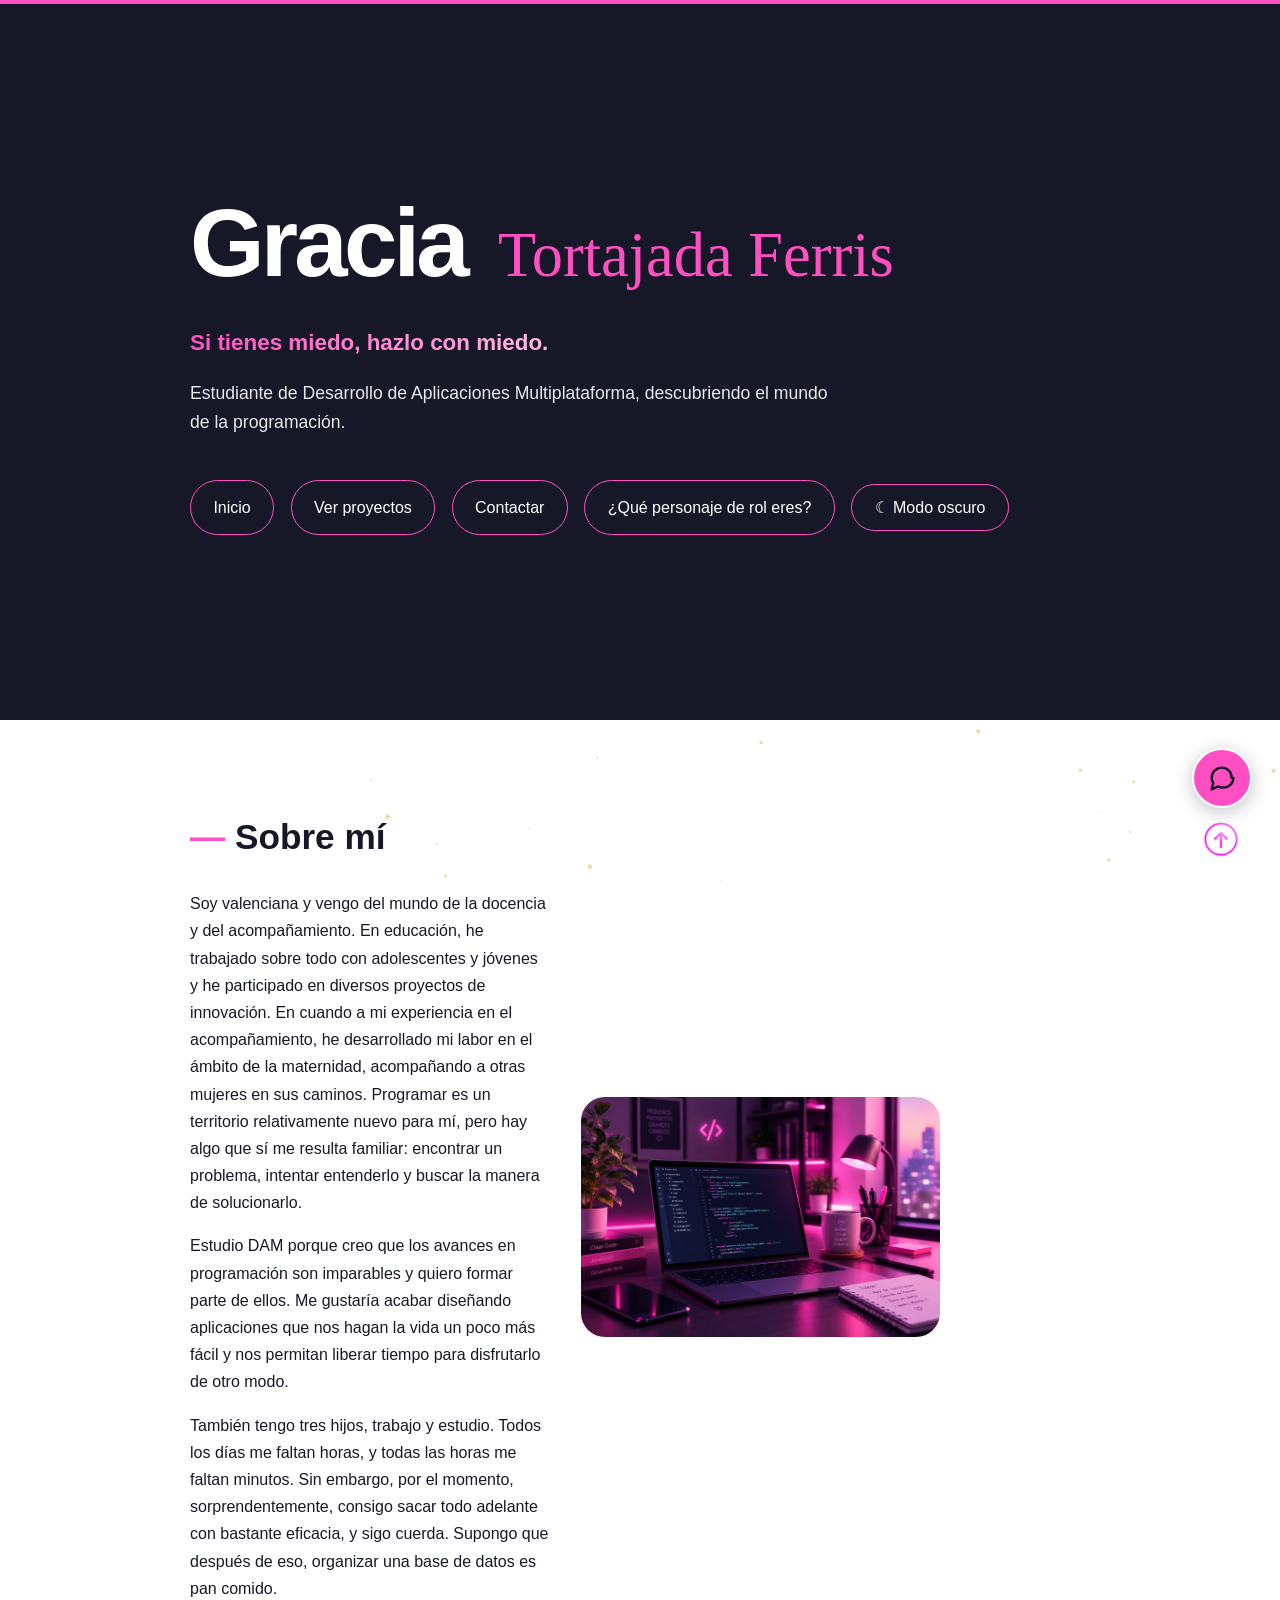
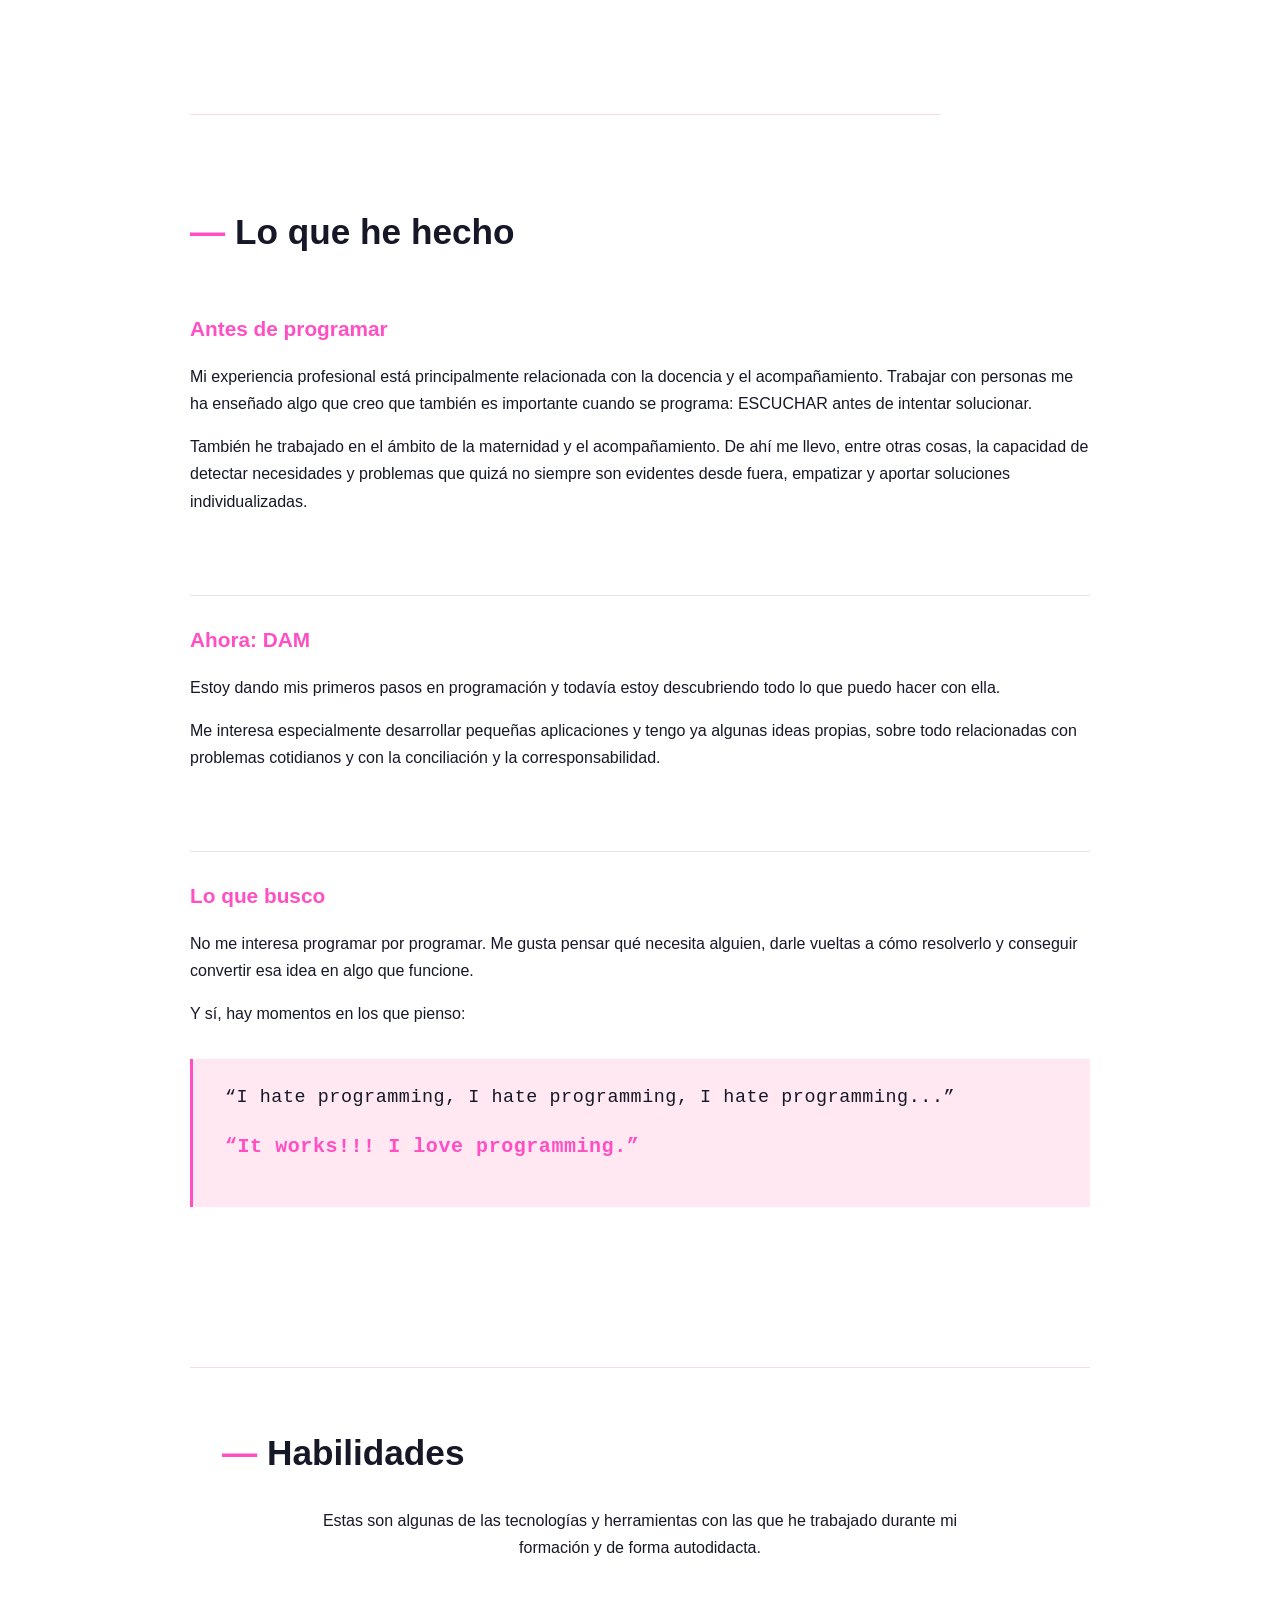
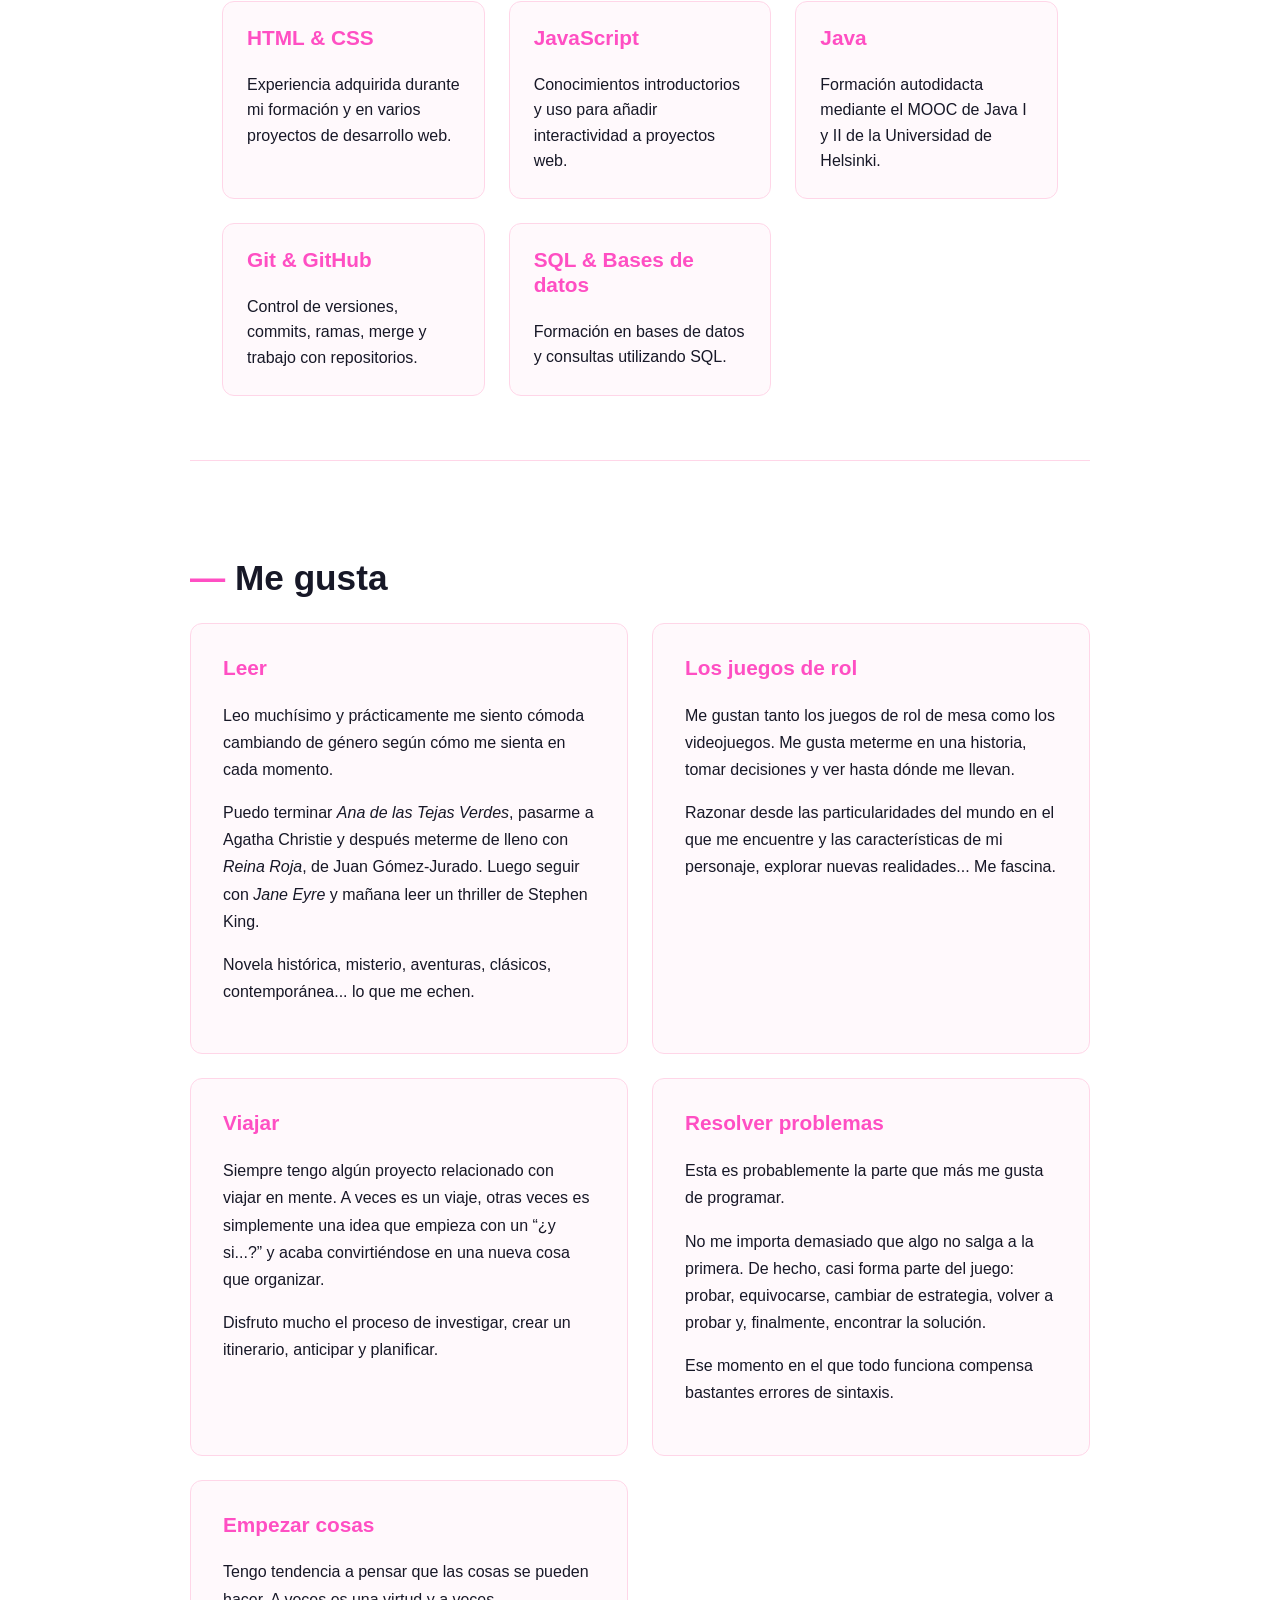
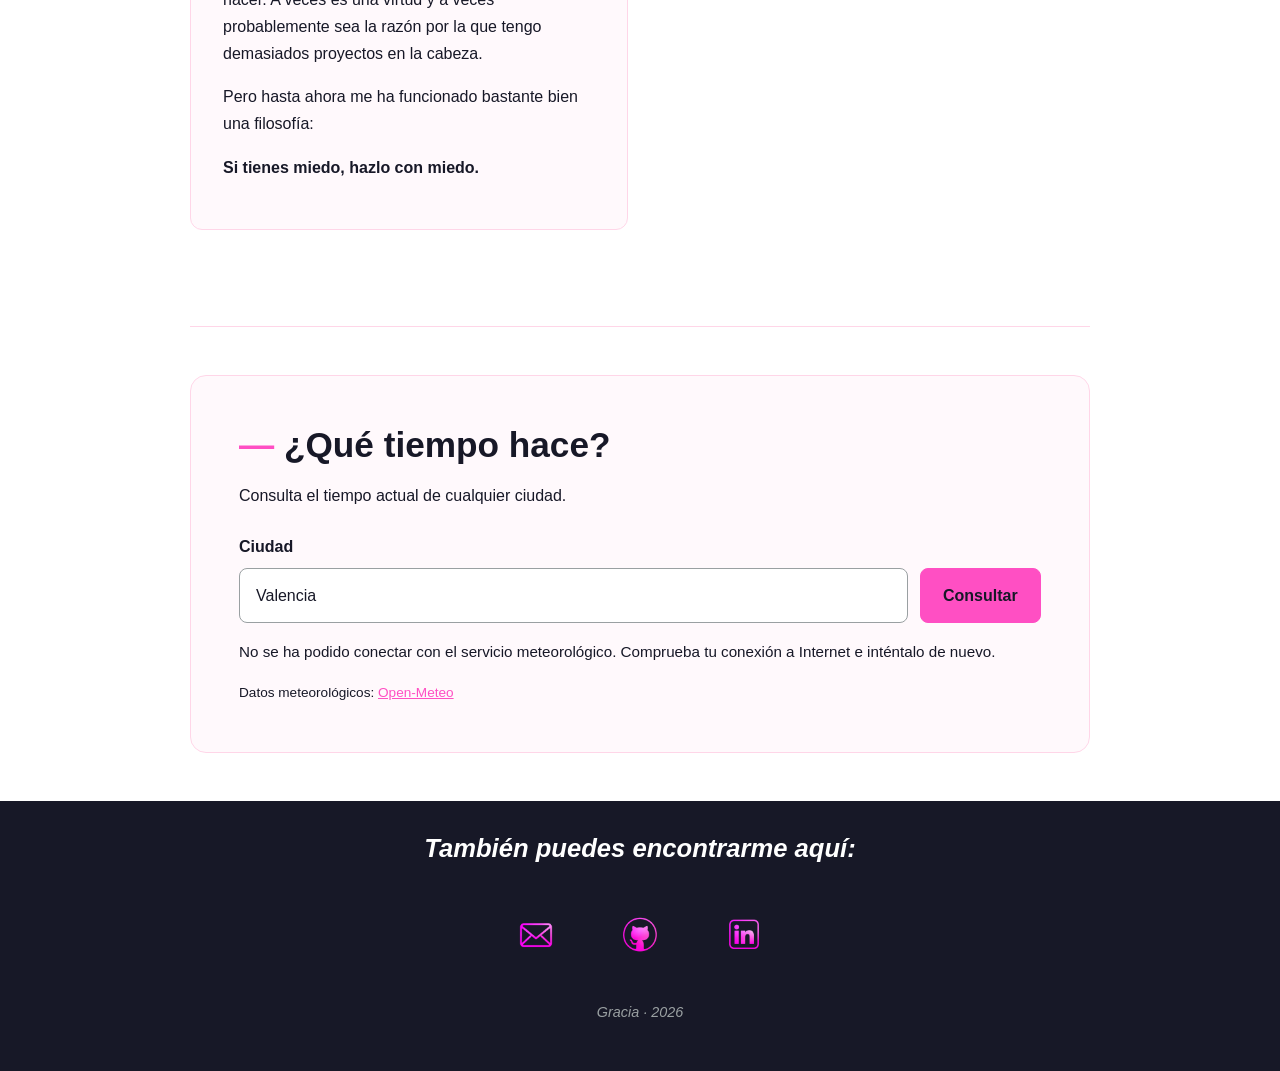
<file: index.html>
<!DOCTYPE html>

<html lang="es">

<head>
    <meta charset="UTF-8">
    <meta name="viewport" content="width=device-width, initial-scale=1.0">


<title>Gracia | Desarrollo de Aplicaciones</title>
<link rel="icon" type="image/icon" href="images/favicon.ico">

<!-- Hoja de estilos externa -->
<link rel="stylesheet" href="style.css">


</head>

<body>
    <a href="#inicio" class="boton-arriba" aria-label="Volver al inicio"> <img src="images/flecharosa.png" alt="Volver al inicio"> </a>
    <canvas id="particulas"></canvas>

<!-- CABECERA: presentación principal de la web -->
<header id="inicio">
    <div>
        <h1>Gracia <span class="apellidos">Tortajada Ferris</span></h1>
        

        <p>
            Si tienes miedo, hazlo con miedo.
        </p>

        <p>
            Estudiante de Desarrollo de Aplicaciones Multiplataforma,
            descubriendo el mundo de la programación.
        </p>
            
        <a href="index.html">Inicio</a>
        <a href="proyectos.html">Ver proyectos</a>
        <a href="contacto.html">Contactar</a>
        <a href="test-rol.html">¿Qué personaje de rol eres?</a>


        <!-- Botón para cambiar entre modo claro y modo oscuro -->
        <button id="boton-tema" type="button"> ☾ Modo oscuro </button>

    </div>
</header>


<!-- CONTENIDO PRINCIPAL DE LA WEB -->
<main>


<!-- SECCIÓN SOBRE MÍ -->

<section id="sobre-mi">

<div class="sobre-mi-contenido">

    <!-- Texto de la sección -->
    <div class="sobre-mi-texto">

        <h2>Sobre mí</h2>

        <p>
            Soy valenciana y vengo del mundo de la docencia y del
            acompañamiento. En educación, he trabajado sobre todo con adolescentes 
            y jóvenes y he participado en diversos proyectos de innovación. 
            En cuando a mi experiencia en el acompañamiento, he desarrollado mi labor
            en el ámbito de la maternidad, acompañando a otras mujeres en sus caminos. 
            Programar es un territorio relativamente
            nuevo para mí, pero hay algo que sí me resulta familiar:
            encontrar un problema, intentar entenderlo y buscar la
            manera de solucionarlo.
        </p>

        <p>
            Estudio DAM porque creo que los avances en programación
            son imparables y quiero formar parte de ellos. Me gustaría
            acabar diseñando aplicaciones que nos hagan la vida un poco
            más fácil y nos permitan liberar tiempo para disfrutarlo de otro modo.
        </p>

        <p>
            También tengo tres hijos, trabajo y estudio. Todos los días me faltan horas, 
            y todas las horas me faltan minutos. Sin embargo, por el momento, 
            sorprendentemente, consigo sacar todo adelante con bastante eficacia, y sigo cuerda. Supongo que
            después de eso, organizar una base de datos es pan comido.
        </p>

    </div>


    <!-- Imagen relacionada con programación -->
    <div class="sobre-mi-imagen">

        <img
            src="images/sobremi.png"
            alt="Espacio de trabajo relacionado con programación"
        >

    </div>

</div>


</section>



    <!-- SECCIÓN SOBRE EXPERIENCIA Y PROYECTOS -->
    <section id="proyectos">
        <h2>Lo que he hecho</h2>

        <article>
            <h3>Antes de programar</h3>

            <p>
                Mi experiencia profesional está principalmente
                relacionada con la docencia y el acompañamiento.
                Trabajar con personas me ha enseñado algo que creo
                que también es importante cuando se programa:
                ESCUCHAR antes de intentar solucionar.
            </p>

            <p>
                También he trabajado en el ámbito de la maternidad
                y el acompañamiento. De ahí me llevo, entre otras
                cosas, la capacidad de detectar necesidades y
                problemas que quizá no siempre son evidentes desde fuera, empatizar y 
                aportar soluciones individualizadas.
            </p>
        </article>

        <article>
            <h3>Ahora: DAM</h3>

            <p>
                Estoy dando mis primeros pasos en programación y
                todavía estoy descubriendo todo lo que puedo hacer
                con ella.
            </p>

            <p>
                Me interesa especialmente desarrollar pequeñas
                aplicaciones y tengo ya algunas ideas propias,
                sobre todo relacionadas con problemas cotidianos
                y con la conciliación y la corresponsabilidad.
            </p>
        </article>

        <article>
            <h3>Lo que busco</h3>

            <p>
                No me interesa programar por programar. Me gusta
                pensar qué necesita alguien, darle vueltas a cómo
                resolverlo y conseguir convertir esa idea en algo
                que funcione.
            </p>

            <p>
                Y sí, hay momentos en los que pienso:
            </p>

            <blockquote>
                <p>
                    “I hate programming, I hate programming,
                    I hate programming...”
                 </p>
                <p class="programming-final">

                “It works!!! I love programming.”

                </p>
             </blockquote>
        </article>
    </section>

    <!-- HABILIDADES -->

<section id="habilidades">


<h2>Habilidades</h2>

<p class="intro-habilidades">
    Estas son algunas de las tecnologías y herramientas con las que he
    trabajado durante mi formación y de forma autodidacta.
</p>

<div class="contenedor-habilidades">

    <article class="habilidad">
        <h3>HTML & CSS</h3>
        <p>
            Experiencia adquirida durante mi formación y en varios
            proyectos de desarrollo web.
        </p>
    </article>

    <article class="habilidad">
        <h3>JavaScript</h3>
        <p>
            Conocimientos introductorios y uso para añadir
            interactividad a proyectos web.
        </p>
    </article>

    <article class="habilidad">
        <h3>Java</h3>
        <p>
            Formación autodidacta mediante el MOOC de Java I y II
            de la Universidad de Helsinki.
        </p>
    </article>

    <article class="habilidad">
        <h3>Git & GitHub</h3>
        <p>
            Control de versiones, commits, ramas, merge y trabajo
            con repositorios.
        </p>
    </article>

    <article class="habilidad">
        <h3>SQL & Bases de datos</h3>
        <p>
            Formación en bases de datos y consultas utilizando
            SQL.
        </p>
    </article>

</div>


</section>



    <!-- SECCIÓN DE INTERESES PERSONALES -->
    <section id="me-gusta">
        <h2>Me gusta</h2>

        <article>
            <h3> Leer</h3>

            <p>
                Leo muchísimo y prácticamente me siento cómoda cambiando de género según 
                cómo me sienta en cada momento.
            </p>

            <p>
                Puedo terminar <em>Ana de las Tejas Verdes</em>,
                pasarme a Agatha Christie y después meterme de lleno
                con <em>Reina Roja</em>, de Juan Gómez-Jurado. Luego seguir con <em>Jane Eyre</em> y mañana leer un thriller de Stephen King.
            </p>

            <p>
                Novela histórica, misterio, aventuras, clásicos,
                contemporánea... lo que me echen.
            </p>
        </article>

        <article>
            <h3> Los juegos de rol</h3>

            <p>
                Me gustan tanto los juegos de rol de mesa como los
                videojuegos. Me gusta meterme en una historia,
                tomar decisiones y ver hasta dónde me llevan.
            </p>
            <p>
                Razonar desde las particularidades del mundo en el que me encuentre y las características 
                de mi personaje, explorar nuevas realidades... Me fascina.
            </p>
        </article>

        <article>
            <h3> Viajar</h3>

            <p>
                Siempre tengo algún proyecto relacionado con viajar
                en mente. A veces es un viaje, otras veces es
                simplemente una idea que empieza con un “¿y si...?”
                y acaba convirtiéndose en una nueva cosa que organizar.
            </p>

            <p>
                Disfruto mucho el proceso de investigar, crear un itinerario, anticipar y planificar.
            </p>
        </article>

        <article>
            <h3> Resolver problemas</h3>

            <p>
                Esta es probablemente la parte que más me gusta
                de programar.
            </p>

            <p>
                No me importa demasiado que algo no salga a la
                primera. De hecho, casi forma parte del juego:
                probar, equivocarse, cambiar de estrategia,
                volver a probar y, finalmente, encontrar la solución.
            </p>

            <p>
                Ese momento en el que todo funciona compensa
                bastantes errores de sintaxis.
            </p>
        </article>

        <article>
            <h3> Empezar cosas</h3>

            <p>
                Tengo tendencia a pensar que las cosas se pueden
                hacer. A veces es una virtud y a veces probablemente
                sea la razón por la que tengo demasiados proyectos
                en la cabeza.
            </p>

            <p>
                Pero hasta ahora me ha funcionado bastante bien
                una filosofía:
            </p>

            <p>
                <strong>Si tienes miedo, hazlo con miedo.</strong>
            </p>
        </article>
    </section>

    
<!-- WIDGET DEL TIEMPO -->
<section id="seccion-meteo" class="seccion-meteo">
    <h2>¿Qué tiempo hace?</h2>
    <p>Consulta el tiempo actual de cualquier ciudad.</p>

    <form id="formulario-meteo">
        <label for="ciudad-meteo">Ciudad</label>

        <div class="busqueda-meteo">
            <input
                type="text"
                id="ciudad-meteo"
                placeholder="Ej. Valencia"
                value="Valencia"
                required
            >

            <button type="submit" id="boton-meteo">
                Consultar
            </button>
        </div>
    </form>

    <p id="estado-meteo" role="status" aria-live="polite"></p>

    <div id="resultado-meteo" class="resultado-meteo" hidden>
        <h3 id="nombre-ciudad-meteo"></h3>

        <div class="temperatura-meteo">
            <span id="icono-meteo" aria-hidden="true">🌤️</span>
            <p><strong id="temperatura-meteo"></strong></p>
        </div>

        <p id="descripcion-meteo"></p>

        <div class="datos-meteo">
            <p>Sensación térmica:
                <strong id="sensacion-meteo"></strong>
            </p>
            <p>Humedad:
                <strong id="humedad-meteo"></strong>
            </p>
            <p>Viento:
                <strong id="viento-meteo"></strong>
            </p>
        </div>
    </div>

    <p class="credito-meteo">
        Datos meteorológicos:
        <a href="https://open-meteo.com/"
           target="_blank"
           rel="noopener noreferrer">Open-Meteo</a>
    </p>
</section>


</main>


<!-- PIE DE PÁGINA Y CONTACTO -->
<footer id="contacto">

    <h2>También puedes encontrarme aquí:</h2>

  
    <div class="iconos-contacto">
    <a href="mailto:graciatortajadaferris@gmail.com" class="icono-contacto" aria-label="Enviar correo">

    <img src="images/correorosa.png" alt="Correo electrónico">

    </a>

    <a href="https://github.com/GraciaTF" class="icono-contacto" target="_blank" rel="noopener noreferrer" aria-label="GitHub de Gracia">

    <img src="images/githubrosa.png" alt="GitHub">

    </a>

    <a href="https://www.linkedin.com/in/gracia-tortajada-48872050/" class="icono-contacto" target="_blank" rel="noopener noreferrer" aria-label="LinkedIn de Gracia">

    <img src="images/linkedinrosa.png" alt="LinkedIn">

    </a>
    </div>

    <p>
        Gracia · 2026
    </p>

</footer>

<!-- Enlace al archivo js -->
<script src="script.js"></script>
<script src="api.js"></script>
<script src="chatbot.js"></script>

</body>

</html>
</file>
<file: style.css>
/* =========================================================
VARIABLES DE COLOR
Aquí guardamos los colores principales de la web.
Así podemos cambiarlos fácilmente más adelante.
========================================================= */

:root {
--fucsia: #FF4FC3;
--rosa-suave: #FFD6E8;
--blanco: #FFFFFF;
--gris: #9AA0A2;
--negro-lila: #171827;
}

/* =========================================================
ESTILOS GENERALES
========================================================= */

/* Hace que el tamaño de los elementos sea más fácil de controlar */

* {
  box-sizing: border-box;
  }

/* Desplazamiento suave cuando hacemos clic en los enlaces */
html {
scroll-behavior: smooth;
}

/* Estilos generales de la página */
body {
margin: 0;
background-color: var(--blanco);
color: var(--negro-lila);


/* Tipografía sencilla y disponible en la mayoría de equipos */
font-family: Arial, Helvetica, sans-serif;

line-height: 1.7;


}

/* =========================================================
TIPOGRAFÍA
========================================================= */

h1,
h2,
h3 {
line-height: 1.2;
}

h1 {
margin: 0;
font-size: clamp(3rem, 8vw, 6rem);
letter-spacing: -0.04em;
}

header h1 .apellidos {
display: inline-block;


margin-left: 0.15em;

color: var(--fucsia);

font-family: "Brush Script MT", "Segoe Script", cursive;

font-size: 0.65em;
font-weight: normal;
letter-spacing: 0;


}


h2 {
margin-top: 0;
margin-bottom: 2rem;
font-size: 2.2rem;
}

h3 {
font-size: 1.3rem;
margin-top: 0;
}

p {
margin-top: 0;
}

/* =========================================================
CABECERA
========================================================= */

header {
min-height: 80vh;


display: flex;
align-items: center;

background-color: var(--negro-lila);
color: var(--blanco);

padding: 5rem 2rem;

position: relative;


}

/* Línea decorativa fucsia en la parte superior */
header::before {
content: "";
position: absolute;


top: 0;
left: 0;

width: 100%;
height: 4px;

background-color: var(--fucsia);


}

header > div {
width: 100%;
max-width: 900px;
margin: 0 auto;
}

/* Nombre */
header h1 {
color: var(--blanco);
}
/* FRase principal */
header h1 + p {
font-size: 1.4rem;
font-weight: bold;
margin: 1.5rem 0 1rem;
background: linear-gradient(90deg, var(--fucsia), var(--rosa-suave), var(--fucsia));
-webkit-background-clip: text;
background-clip: text;
-webkit-text-fill-color: transparent;
color: transparent;
}


/* Descripción */
header h1 + p + p {
max-width: 650px;
color: #E8E8EC;
font-size: 1.1rem;
}

/* =========================================================
ENLACES Y BOTONES DE LA CABECERA
========================================================= */

header a {
display: inline-block;


margin-top: 1.5rem;
margin-right: 0.75rem;

padding: 0.8rem 1.4rem;

border: 1px solid var(--fucsia);
border-radius: 50px;

color: var(--blanco);
text-decoration: none;

transition:
    background-color 0.3s ease,
    color 0.3s ease,
    transform 0.3s ease;


}

/*  Primer botón 
header a:first-of-type {
background-color: var(--fucsia);
color: var(--negro-lila);
} */

/* Efecto al pasar el ratón */
header a:hover {
background-color: var(--fucsia);
color: var(--negro-lila);
transform: translateY(-2px);
}

/* =========================================================
CONTENIDO PRINCIPAL
========================================================= */

main {
width: min(90%, 900px);
margin: 0 auto;
}

/* Todas las secciones principales */
section {
padding: 6rem 0;


border-bottom: 1px solid var(--rosa-suave);


}

/* Pequeño detalle fucsia antes de los títulos */
section h2::before {
content: "— ";
color: var(--fucsia);
}

/* =========================================================
SOBRE MÍ
========================================================= */

#sobre-mi {
max-width: 750px;
}

/* =========================================================
LO QUE HE HECHO
========================================================= */

#proyectos article {
padding: 2rem 0;


border-top: 1px solid #E5E5E7;


}

#proyectos article:first-of-type {
border-top: none;
}

#proyectos h3 {
color: var(--fucsia);
}

/* =========================================================
CITA
========================================================= */
blockquote {
font-family: "Courier New", Courier, monospace;
font-weight: 2000;
font-size: 1.15rem;
letter-spacing: 0.03em;
line-height: 1.6;
margin: 2rem 0;
padding: 1.5rem 2rem;
border-left: 3px solid var(--fucsia);
background-color: rgba(255, 214, 232, 0.55);


}
/* =========================================================
ME GUSTA
========================================================= */

/*
En ordenador utilizamos dos columnas.
Cada article ocupa una de las columnas.
*/

#me-gusta {
display: grid;


grid-template-columns: repeat(2, 1fr);

gap: 1.5rem;


}

#me-gusta h2 {
grid-column: 1 / -1;
margin-bottom: 0;
}

/* Cada interés funciona como una pequeña tarjeta */
#me-gusta article {
padding: 2rem;


border: 1px solid var(--rosa-suave);
border-radius: 12px;

background-color: #FFF9FC;

transition:
    transform 0.3s ease,
    border-color 0.3s ease,
    box-shadow 0.3s ease;


}

/* Efecto al pasar el ratón por las tarjetas */
#me-gusta article:hover {
transform: translateY(-4px);


border-color: var(--fucsia);

box-shadow: 0 10px 30px rgba(255, 79, 195, 0.12);


}


/* =========================================================
PIE DE PÁGINA / CONTACTO
========================================================= */

footer {
background-color: var(--negro-lila);
color: var(--blanco);


padding: 2rem 2rem;

text-align: center;


}

footer h2 {
color: var(--blanco);
font-size: 1.6em;
font-style: italic;
}

footer p {
max-width: 600px;
margin-left: auto;
margin-right: auto;
font-style: italic;
}

footer a {
color: var(--fucsia);
text-decoration: none;


border-bottom: 1px solid transparent;

transition: border-color 0.3s ease;


}

footer a:hover {
border-bottom-color: var(--fucsia);
}

footer p:last-child {
margin-top: 1.5rem;


color: var(--gris);

font-size: 0.9rem;


}

/* =========================================================
RESPONSIVE: MÓVILES
========================================================= */

/*
Cuando la pantalla es pequeña, las dos columnas de
"Me gusta" pasan a convertirse en una sola.
*/

@media (max-width: 700px) {


header {
    min-height: 90vh;
    padding: 4rem 1.5rem;
}

header a {
    display: block;
    width: fit-content;
    margin-right: 0;
}

main {
    width: min(90%, 600px);
}

section {
    padding: 4rem 0;
}

#me-gusta {
    grid-template-columns: 1fr;
}

#me-gusta h2 {
    grid-column: auto;
}

footer {
    padding: 4rem 1.5rem;
}


}
/* =========================================================
BOTÓN DE MODO OSCURO
========================================================= */

#boton-tema {
display: inline-block;


margin-top: 1.5rem;
padding: 0.8rem 1.4rem;

border: 1px solid var(--fucsia);
border-radius: 50px;

background-color: transparent;
color: var(--blanco);

font-family: inherit;
font-size: 1rem;

cursor: pointer;

transition:
    background-color 0.3s ease,
    color 0.3s ease;


}

#boton-tema:hover {
background-color: var(--fucsia);
color: var(--negro-lila);
}

/* =========================================================
MODO OSCURO
========================================================= */

/*
Cuando JavaScript añade la clase "modo-oscuro"
al body, estas variables cambian de valor.
*/
/* =========================================================
MODO OSCURO
========================================================= */

/*
En modo oscuro cambiamos únicamente los colores
del contenido principal.

El header y el footer mantienen su diseño original.
*/

body.modo-oscuro {
background-color: #171827;
color: #FFFFFF;
}

/* Secciones del contenido */
body.modo-oscuro section {
border-bottom-color: #3A3342;
}

/* Tarjetas de "Me gusta" */
body.modo-oscuro #me-gusta article {
background-color: #211E2D;
border-color: #4A3A4B;
}

/* Títulos del contenido */
body.modo-oscuro main h2,
body.modo-oscuro main h3 {
color: #FFFFFF;
}

/* Texto secundario */
body.modo-oscuro main p {
color: #E8E8EC;
}

/* Cita */
body.modo-oscuro blockquote {
background-color: #2A2030;
}

/*
El header y el footer NO necesitan reglas
especiales porque ya tienen su propio fondo oscuro.
*/

.modo-oscuro .habilidad {
    background-color: var(--negro-lila);
}


/* Fondo de las tarjetas en modo oscuro */
body.modo-oscuro #me-gusta article {
background-color: #211E2D;
border-color: #4A3A4B;
}

/* Líneas de las secciones en modo oscuro */
body.modo-oscuro section {
border-bottom-color: #3A3342;
}

/* =========================================================
SOBRE MÍ: TEXTO + IMAGEN
========================================================= */

/*
Colocamos el texto y la imagen en dos columnas.
*/
.sobre-mi-contenido {
display: grid;


grid-template-columns: 1fr 1fr;

gap: 2rem;

align-items: center;


}

/* El texto ocupa una de las columnas */
.sobre-mi-texto {
max-width: 100%;
}

/* Contenedor de la imagen */
.sobre-mi-imagen {
width: 100%;
}

/* Imagen de programación */
.sobre-mi-imagen img {
display: block;


width: 100%;
height: auto;

border-radius: 24px;

object-fit: cover;



}

/* =========================================================
SOBRE MÍ EN MÓVIL
========================================================= */

/*
En pantallas pequeñas dejamos una sola columna.
La imagen pasa debajo del texto.
*/
@media (max-width: 700px) {


.sobre-mi-contenido {
    grid-template-columns: 1fr;

    gap: 2.5rem;
}

.sobre-mi-imagen img {
    border-radius: 20px;

}






}

.boton-arriba {

position: fixed;

right: 2rem;

bottom: 2rem;

width: 55px;

height: 55px;

display: flex;

align-items: center;

justify-content: center;

z-index: 1000;

text-decoration: none;

}

.boton-arriba img {

display: block;

width: 6em;

height: 6em;

object-fit: contain;

transition: transform 0.3s ease;

}

.boton-arriba:hover img {

transform: translateY(-4px);

}

.boton-arriba:hover img {
transform: translateY(-4px);
}

/* ESTILO ICONOS */
.iconos-contacto {

display: flex;

justify-content: center;

align-items: center;

gap: 1.5rem;

margin-top: 2rem;

}

.icono-contacto {

display: block;

width: 5em;

height: 5em;

border: none;

}

.icono-contacto img {

display: block;

width: 100%;

height: 100%;

object-fit: contain;

transition: transform 0.3s ease;

}

.icono-contacto:hover img {

transform: translateY(-4px);

}
.programming-final {
font-weight: 900;
font-size: 1.25rem;
color: var(--fucsia);
}

/* FONDO PARTICULAS */
#particulas {

position: fixed;

top: 0;

left: 0;

width: 100%;

height: 100%;

z-index: -1;

pointer-events: none;

}

/* MODO OSCURO -- TÍTULO DE LOS TEXTO ME GUSTA */

.modo-oscuro #me-gusta h3 {
color: var(--fucsia);
}


/* =========================
HEADER - PÁGINA DE CONTACTO
========================= */

/* Contacto queda marcado como sección activa */
header nav a.activo {
color: var(--fucsia);
}

/* =========================
PÁGINA DE CONTACTO
========================= */

.pagina-contacto {
max-width: 800px;
margin: 0 auto;
padding: 4rem 2rem;
}

.contacto-intro {
text-align: center;
margin-bottom: 3rem;
}

.contacto-intro h1 {
color: var(--fucsia);
margin-bottom: 1rem;
}

.contacto-intro p {
max-width: 600px;
margin: 0 auto;
line-height: 1.7;
}

/* FORMULARIO */

.contacto-formulario {
background-color: var(--negro-lila);
padding: 2rem;
border-radius: 15px;
}

.campo-formulario {
margin-bottom: 1.5rem;
}

.campo-formulario label {
display: block;
margin-bottom: 0.5rem;
font-weight: bold;
color: var(--blanco);
}

.campo-formulario label span {
font-weight: normal;
font-size: 0.9rem;
color: var(--gris);
}

.campo-formulario input,
.campo-formulario textarea {
width: 100%;
box-sizing: border-box;
padding: 0.8rem;
border: 1px solid var(--gris);
border-radius: 8px;
background-color: var(--blanco);
color: var(--fucsia);
font-family: inherit;
font-size: 1rem;
}

.campo-formulario textarea {
resize: vertical;
}

.campo-formulario input:focus,
.campo-formulario textarea:focus {
outline: 2px solid var(--fucsia);
border-color: var(--fucsia);
}

/* BOTÓN */

.boton-contacto {
display: block;
margin: 0 auto;
padding: 0.8rem 1.8rem;
border: 2px solid var(--fucsia);
border-radius: 8px;
background-color: transparent;
color: var(--fucsia);
font-family: inherit;
font-size: 1rem;
cursor: pointer;
transition: all 0.3s ease;
}

.boton-contacto:hover {
background-color: var(--fucsia);
color: var(--blanco);
}

/* OTROS MEDIOS DE CONTACTO */

.otras-formas-contacto {
text-align: center;
margin-top: 3rem;
}

.enlaces-contacto {
display: flex;
justify-content: center;
gap: 2rem;
margin-top: 1rem;
}

.enlaces-contacto a {
color: var(--fucsia);
text-decoration: none;
}

.enlaces-contacto a:hover {
text-decoration: underline;
}

/* MÓVIL */

@media (max-width: 600px) {


.pagina-contacto {
    padding: 3rem 1rem;
}

.contacto-formulario {
    padding: 1.5rem;
}

.enlaces-contacto {
    flex-direction: column;
    gap: 1rem;
}


}

.campo-formulario input::placeholder,
.campo-formulario textarea::placeholder {
color: var(--gris);
opacity: 1;
}

/* 
ENLACE CONTACTO activo  */
/* Enlace de la página actual */
header a.activo {
color: var(--fucsia);
}


[data-fs-success] {
    margin-top: 1.5rem;
    padding: 1rem;
    text-align: center;
    color: var(--fucsia) !important;
    background: transparent !important;
    background-color: rgb(238, 193, 200) !important;
    border: 1px solid var(--fucsia);
    border-radius: 8px;
}

[data-fs-success],
[data-fs-success] * {
    color: var(--fucsia) !important;
}

[data-fs-error] {
    margin-top: 1rem;
    text-align: center;
    color: var(--fucsia);
}


/* =========================
HABILIDADES
========================= */

#habilidades {
    padding: 4rem 2rem;
    text-align: left;
}


.intro-habilidades {
    max-width: 650px;
    margin: 0 auto 2.5rem auto;
    text-align: center;
    line-height: 1.7;
}

.contenedor-habilidades {
max-width: 1000px;
margin: 0 auto;


display: grid;
grid-template-columns: repeat(3, 1fr);
gap: 1.5rem;


}
.habilidad {
padding: 1.5rem;


border: 1px solid var(--rosa-suave);
border-radius: 12px;

background-color: #FFF9FC;

transition:
    transform 0.3s ease,
    border-color 0.3s ease,
    box-shadow 0.3s ease;


}

.habilidad:hover {
transform: translateY(-5px);


border-color: var(--fucsia);

box-shadow: 0 10px 30px rgba(255, 79, 195, 0.12);


}

#me-gusta h3,
.habilidad h3 {
    color: var(--fucsia) !important ;
}

.habilidad p {
color: var(--negro);
line-height: 1.6;
margin: 0;
}


/* =========================
HABILIDADES EN MÓVIL
========================= */

@media (max-width: 800px) {


.contenedor-habilidades {
    grid-template-columns: repeat(2, 1fr);
}


}

@media (max-width: 600px) {


#habilidades {
    padding: 3rem 1rem;
}

.contenedor-habilidades {
    grid-template-columns: 1fr;
}


}


/* =========================================================
   PÁGINA DE PROYECTOS
   ========================================================= */

#proyectos {
    display: flex;
    flex-direction: column;
    gap: 2rem;
}

#proyectos > h2 {
    margin-bottom: 0;
}

#proyectos > p {
    max-width: 700px;
}


/* Tarjetas de cada proyecto */

.proyecto {
    padding: 2rem !important;

    border: 1px solid var(--rosa-suave);
    border-radius: 12px;

    background-color: #FFF9FC;

    transition:
        transform 0.3s ease,
        border-color 0.3s ease,
        box-shadow 0.3s ease;
}

.proyecto:hover {
    transform: translateY(-4px);

    border-color: var(--fucsia);

    box-shadow: 0 10px 30px rgba(255, 79, 195, 0.12);
}


/* Título del proyecto */

.proyecto h3 {
    color: var(--fucsia);
    margin-bottom: 1rem;
}


/* Texto del proyecto */

.proyecto p {
    color: var(--negro-lila);
    line-height: 1.7;
}


/* Capturas */

.medios-proyecto {
    display: grid;

    grid-template-columns: repeat(2, 1fr);

    gap: 1.5rem;

    margin-top: 2rem;
}

.medios-proyecto img {
    width: 100%;
    height: auto;

    display: block;

    border-radius: 8px;

    border: 1px solid var(--rosa-suave);

    transition:
        transform 0.3s ease,
        border-color 0.3s ease;
}

.medios-proyecto img:hover {
    transform: scale(1.02);

    border-color: var(--fucsia);
}


/* =========================================================
   PROYECTOS - MODO OSCURO
   ========================================================= */

.modo-oscuro .proyecto {
    background-color: var(--negro-lila);
}

.modo-oscuro .proyecto p {
    color: var(--blanco);
}


/* =========================================================
   PROYECTOS - MÓVIL
   ========================================================= */

@media (max-width: 700px) {

    .medios-proyecto {
        grid-template-columns: 1fr;
    }

    .proyecto {
        padding: 1.5rem !important;
    }
}

.imagen-proyecto {
    cursor: pointer;
}

/* =========================================================
   VISOR DE IMÁGENES
   ========================================================= */

.visor-imagen {
    display: none;

    position: fixed;

    inset: 0;

    z-index: 1000;

    background-color: rgba(0, 0, 0, 0.85);

    align-items: center;
    justify-content: center;

    padding: 2rem;

    cursor: pointer;
}

.visor-imagen.activo {
    display: flex;
}

#imagen-ampliada {
    max-width: 90%;
    max-height: 90vh;

    object-fit: contain;

    border-radius: 10px;

    box-shadow: 0 10px 40px rgba(0, 0, 0, 0.5);

    cursor: default;
}

#cerrar-imagen {
    position: absolute;

    top: 1.5rem;
    right: 2rem;

    border: none;

    background: transparent;

    color: var(--blanco);

    font-size: 2.5rem;

    cursor: pointer;

    line-height: 1;

    z-index: 1001;
}

#cerrar-imagen:hover {
    color: var(--fucsia);
}
/* VIDEO */
.video-proyecto {
    grid-column: 1 / -1;
    margin-top: 1rem;
}

.video-proyecto h4 {
    color: var(--fucsia);
    margin-bottom: 1rem;
}

.video-proyecto video {
    width: 100%;
    max-width: 800px;
    display: block;
    margin: 0 auto;
    border-radius: 10px;
    border: 1px solid var(--rosa-suave);
}

.medios-proyecto > img[src*="svg"] {
    width: 200px;
    justify-self: center;
    grid-column: 1 / -1;
}
/* 
ESTILO ERROR EMAIL */
.mensaje-error {
    display: block;
    color: #d93025;
    font-size: 0.85rem;
    margin-top: 5px;
}

#email[aria-invalid="true"] {
    border-color: #d93025;
}


/* =========================================================
   WIDGET METEOROLÓGICO
   ========================================================= */

#seccion-meteo {
    padding: 3rem;
    margin: 3rem 0;
    border: 1px solid var(--rosa-suave);
    border-radius: 16px;
    background-color: #FFF9FC;
    transition:
        border-color 0.3s ease,
        box-shadow 0.3s ease;
}

#seccion-meteo:hover {
    border-color: var(--fucsia);
    box-shadow: 0 10px 30px rgba(255, 79, 195, 0.10);
}

#seccion-meteo h2 {
    margin-bottom: 1rem;
}

#seccion-meteo > p {
    line-height: 1.7;
}

#seccion-meteo form {
    margin-top: 1.5rem;
}

#seccion-meteo label {
    display: block;
    margin-bottom: 0.5rem;
    font-weight: bold;
}

#seccion-meteo .busqueda-meteo {
    display: flex;
    gap: 0.75rem;
}

#seccion-meteo input {
    flex: 1;
    min-width: 0;
    padding: 0.8rem 1rem;
    border: 1px solid var(--gris);
    border-radius: 8px;
    background-color: var(--blanco);
    color: var(--negro-lila);
    font: inherit;
}

#seccion-meteo input:focus {
    outline: 2px solid var(--fucsia);
    border-color: var(--fucsia);
}

#seccion-meteo button {
    padding: 0.8rem 1.4rem;
    border: 1px solid var(--fucsia);
    border-radius: 8px;
    background-color: var(--fucsia);
    color: var(--negro-lila);
    font: inherit;
    font-weight: bold;
    cursor: pointer;
    transition:
        background-color 0.3s ease,
        color 0.3s ease,
        transform 0.3s ease;
}

#seccion-meteo button:hover {
    background-color: var(--negro-lila);
    color: var(--blanco);
    transform: translateY(-2px);
}

#seccion-meteo button:disabled {
    opacity: 0.6;
    cursor: wait;
    transform: none;
}

#estado-meteo {
    margin-top: 1rem;
    color: var(--negro-lila);
    font-size: 0.95rem;
}

#resultado-meteo {
    margin-top: 1.5rem;
    padding: 1.5rem;
    border: 1px solid var(--rosa-suave);
    border-radius: 12px;
    background-color: var(--blanco);
}

#resultado-meteo[hidden] {
    display: none;
}

#nombre-ciudad-meteo {
    color: var(--negro-lila);
    margin-bottom: 1rem;
}

#seccion-meteo .temperatura-meteo {
    display: flex;
    align-items: center;
    justify-content: center;
    gap: 1rem;
}

#icono-meteo {
    font-size: 3rem;
}

#temperatura-meteo {
    color: var(--fucsia);
    font-size: 2.5rem;
    margin: 0;
}

#descripcion-meteo {
    text-align: center;
    font-weight: bold;
}

#seccion-meteo .datos-meteo {
    display: grid;
    grid-template-columns: repeat(3, minmax(0, 1fr));
    gap: 1rem;
    margin-top: 1.5rem;
}

#seccion-meteo .datos-meteo p {
    margin: 0;
    padding: 0.8rem;
    border-radius: 8px;
    background-color: #FFF9FC;
    overflow-wrap: anywhere;
}

#seccion-meteo .datos-meteo strong {
    display: block;
    color: var(--fucsia);
}

#seccion-meteo .credito-meteo {
    margin-top: 1rem;
    margin-bottom: 0;
    font-size: 0.85rem;
}

#seccion-meteo .credito-meteo a {
    color: var(--fucsia);
}

/* MODO OSCURO */

body.modo-oscuro #seccion-meteo {
    background-color: #211E2D;
    border-color: #4A3A4B;
}

body.modo-oscuro #seccion-meteo:hover {
    border-color: var(--fucsia);
}

body.modo-oscuro #seccion-meteo #estado-meteo,
body.modo-oscuro #seccion-meteo label {
    color: var(--blanco);
}

body.modo-oscuro #seccion-meteo input {
    background-color: var(--negro-lila);
    color: var(--blanco);
    border-color: #725064;
}

body.modo-oscuro #resultado-meteo {
    background-color: var(--negro-lila);
    border-color: #4A3A4B;
}

body.modo-oscuro #nombre-ciudad-meteo {
    color: var(--blanco);
}

body.modo-oscuro #seccion-meteo .datos-meteo p {
    background-color: #2A2030;
    color: var(--blanco);
}

/* MÓVILES */

@media (max-width: 600px) {
    #seccion-meteo {
        padding: 1.5rem;
        margin: 2rem 0;
    }

    #seccion-meteo .busqueda-meteo {
        flex-direction: column;
    }

    #seccion-meteo button {
        width: 100%;
    }

    #seccion-meteo .datos-meteo {
        grid-template-columns: 1fr;
    }
}
</file>
